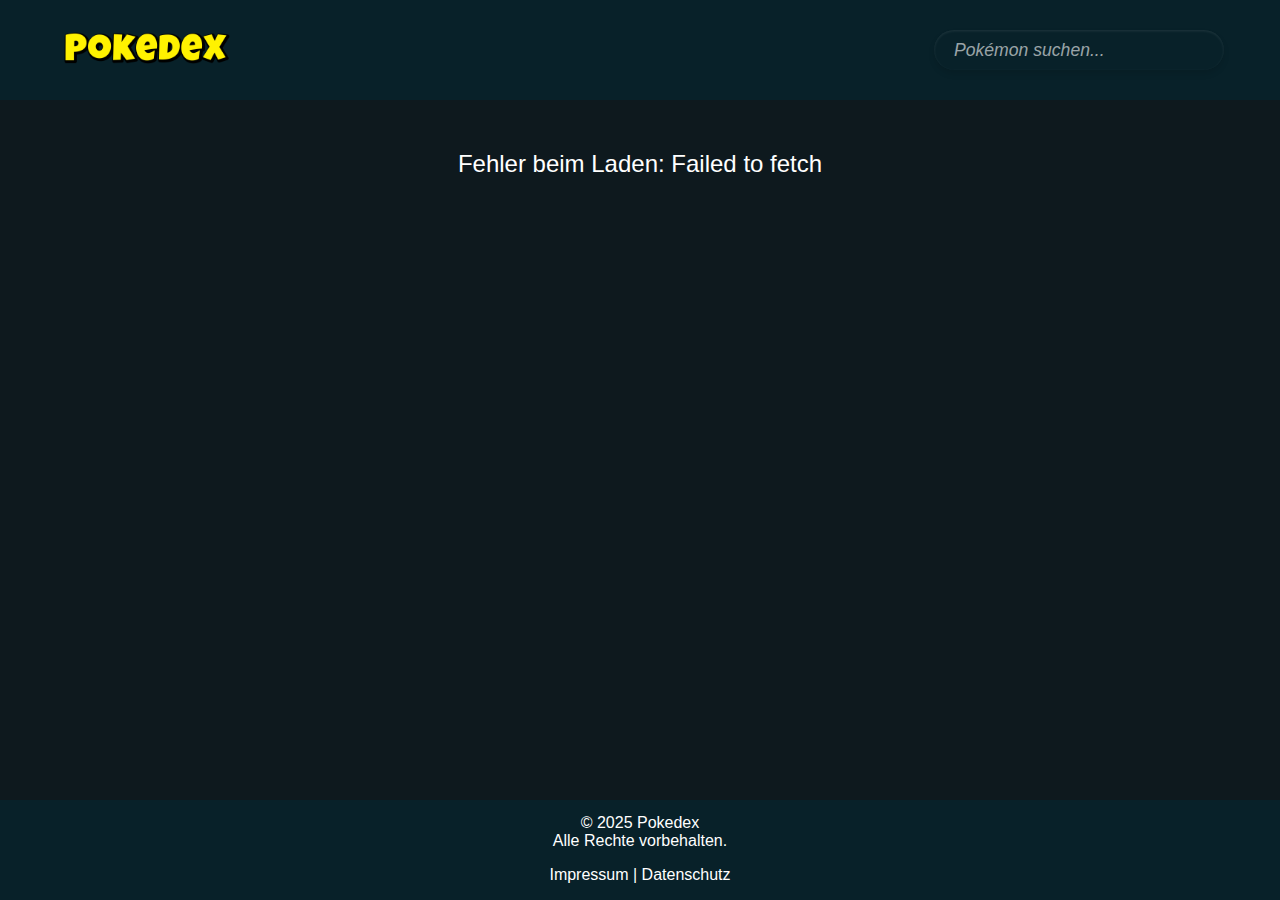
<file: index.html>
<!DOCTYPE html>
<html lang="en">
  <head>
    <meta charset="UTF-8" />
    <meta name="viewport" content="width=device-width, initial-scale=1.0" />
    <title>Pokedex</title>
    <link rel="stylesheet" href="./styles/standard.css" />
    <link rel="stylesheet" href="./styles/headerAndFooter.css" />
    <link rel="stylesheet" href="./styles/sites.css" />
    <link rel="stylesheet" href="./styles/character-card.css" />
    <link rel="stylesheet" href="./styles/cards-styling.css" />
    <link rel="stylesheet" href="./style.css" />

    <link rel="icon" type="image/png" href="assets/img/Favicon/favicon.ico" />
  </head>

  <body onload="fetchDataJson()">
    <header class="header">
      <div class="header-container">
        <div class="header-container-left">
          <img
            class="header-icon"
            src="./assets/img/Logo/Logo.PNG"
            alt="Pokedex Logo"
          />
        </div>
        <div class="header-container-right">
          <input
            type="text"
            id="pokemon-search"
            placeholder="Pokémon suchen..."
            autocomplete="off"
          />
        </div>
      </div>
    </header>

    <main>
      <div id="terms"></div>
      <div id="search-results"></div>
      <div id="pagination"></div>
      <br />
      <br />
      <br />
    </main>

    <footer class="footer">
      <div class="footer-container">
        <p class="foot-middle-rights">
          © 2025 Pokedex <br />
          Alle Rechte vorbehalten.
        </p>
        <p class="foot-middle-links">
          <a href="../sites/impressum.html">Impressum</a> |
          <a href="../sites/datenschutz.html">Datenschutz</a>
        </p>
      </div>
    </footer>

    <script src="./script.js"></script>
  </body>
</html>
</file>
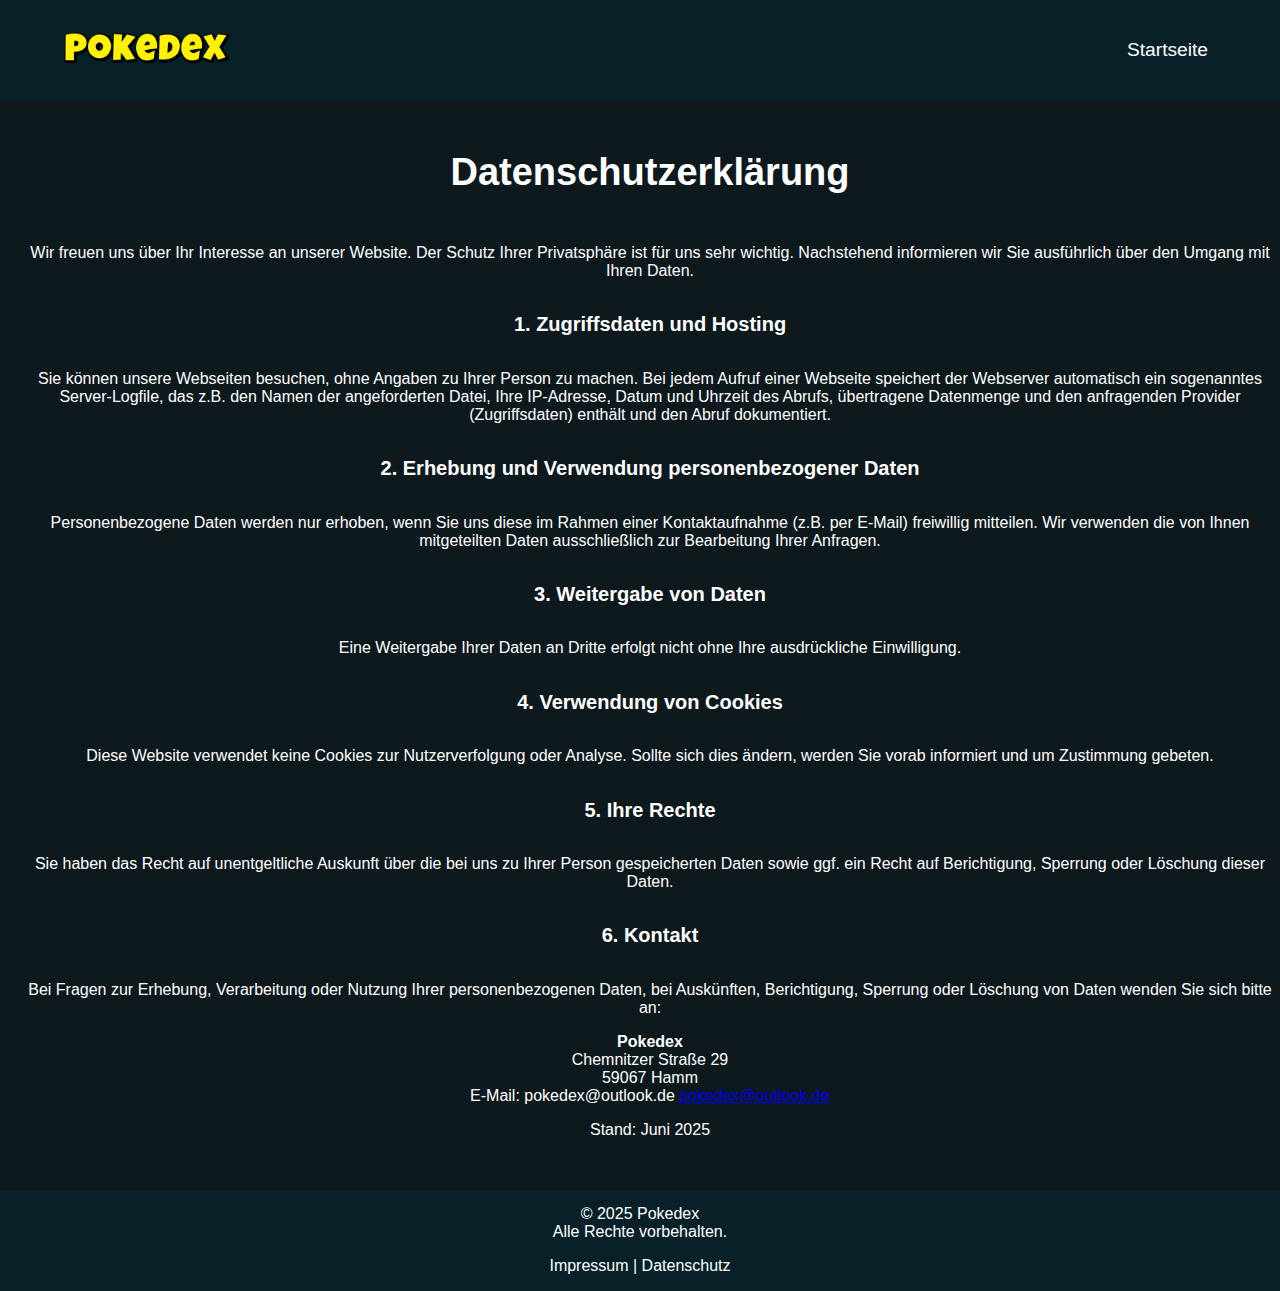
<file: sites/datenschutz.html>
<!DOCTYPE html>
<html lang="en">
  <head>
    <meta charset="UTF-8" />
    <meta name="viewport" content="width=device-width, initial-scale=1.0" />
    <title>Pokedex</title>
    <link rel="stylesheet" href="../styles/standard.css" />
    <link rel="stylesheet" href="../styles/headerAndFooter.css" />
    <link rel="stylesheet" href="../styles/sites.css" />
    <link rel="stylesheet" href="../styles/cards-styling.css" />
    <link rel="stylesheet" href="../style.css" />

    <link
      rel="icon"
      type="image/png"
      href="../assets/img/Favicon/favicon.ico"
    />
  </head>

  <body>
    <header class="header">
      <div class="header-container">
        <div class="header-container-left">
          <img
            class="header-icon"
            src="../assets/img/Logo/Logo.PNG"
            alt="Pokedex Logo"
          />
        </div>
        <div>
          <a href="../index.html" class="startseite-link">Startseite</a>
        </div>
      </div>
    </header>
    <body>
      <main class="privacy-policy">
        <h4>Datenschutzerklärung</h4>

        <p>
          Wir freuen uns über Ihr Interesse an unserer Website. Der Schutz Ihrer
          Privatsphäre ist für uns sehr wichtig. Nachstehend informieren wir Sie
          ausführlich über den Umgang mit Ihren Daten.
        </p>

        <h5>1. Zugriffsdaten und Hosting</h5>
        <p>
          Sie können unsere Webseiten besuchen, ohne Angaben zu Ihrer Person zu
          machen. Bei jedem Aufruf einer Webseite speichert der Webserver
          automatisch ein sogenanntes Server-Logfile, das z.B. den Namen der
          angeforderten Datei, Ihre IP-Adresse, Datum und Uhrzeit des Abrufs,
          übertragene Datenmenge und den anfragenden Provider (Zugriffsdaten)
          enthält und den Abruf dokumentiert.
        </p>

        <h5>2. Erhebung und Verwendung personenbezogener Daten</h5>
        <p>
          Personenbezogene Daten werden nur erhoben, wenn Sie uns diese im
          Rahmen einer Kontaktaufnahme (z.B. per E-Mail) freiwillig mitteilen.
          Wir verwenden die von Ihnen mitgeteilten Daten ausschließlich zur
          Bearbeitung Ihrer Anfragen.
        </p>

        <h5>3. Weitergabe von Daten</h5>
        <p>
          Eine Weitergabe Ihrer Daten an Dritte erfolgt nicht ohne Ihre
          ausdrückliche Einwilligung.
        </p>

        <h5>4. Verwendung von Cookies</h5>
        <p>
          Diese Website verwendet keine Cookies zur Nutzerverfolgung oder
          Analyse. Sollte sich dies ändern, werden Sie vorab informiert und um
          Zustimmung gebeten.
        </p>

        <h5>5. Ihre Rechte</h5>
        <p>
          Sie haben das Recht auf unentgeltliche Auskunft über die bei uns zu
          Ihrer Person gespeicherten Daten sowie ggf. ein Recht auf
          Berichtigung, Sperrung oder Löschung dieser Daten.
        </p>

        <h5>6. Kontakt</h5>
        <p>
          Bei Fragen zur Erhebung, Verarbeitung oder Nutzung Ihrer
          personenbezogenen Daten, bei Auskünften, Berichtigung, Sperrung oder
          Löschung von Daten wenden Sie sich bitte an:
        </p>

        <p>
          <strong>Pokedex</strong><br />
          Chemnitzer Straße 29<br />
          59067 Hamm<br />
          E-Mail: pokedex@outlook.de
          <a class="link-width" href="mailto:pokedex@outlook.de"
            >pokedex@outlook.de</a
          >
        </p>

        <p>Stand: Juni 2025</p>

        <br />
        <br />
      </main>
    </body>

    <footer class="footer">
      <div class="footer-container">
        <p class="foot-middle-rights">
          © 2025 Pokedex <br />
          Alle Rechte vorbehalten.
        </p>
        <p class="foot-middle-links">
          <a href="../sites/impressum.html">Impressum</a> |
          <a href="../sites/datenschutz.html">Datenschutz</a>
        </p>
      </div>
    </footer>

    <script src="../script.js"></script>
  </body>
</html>
</file>
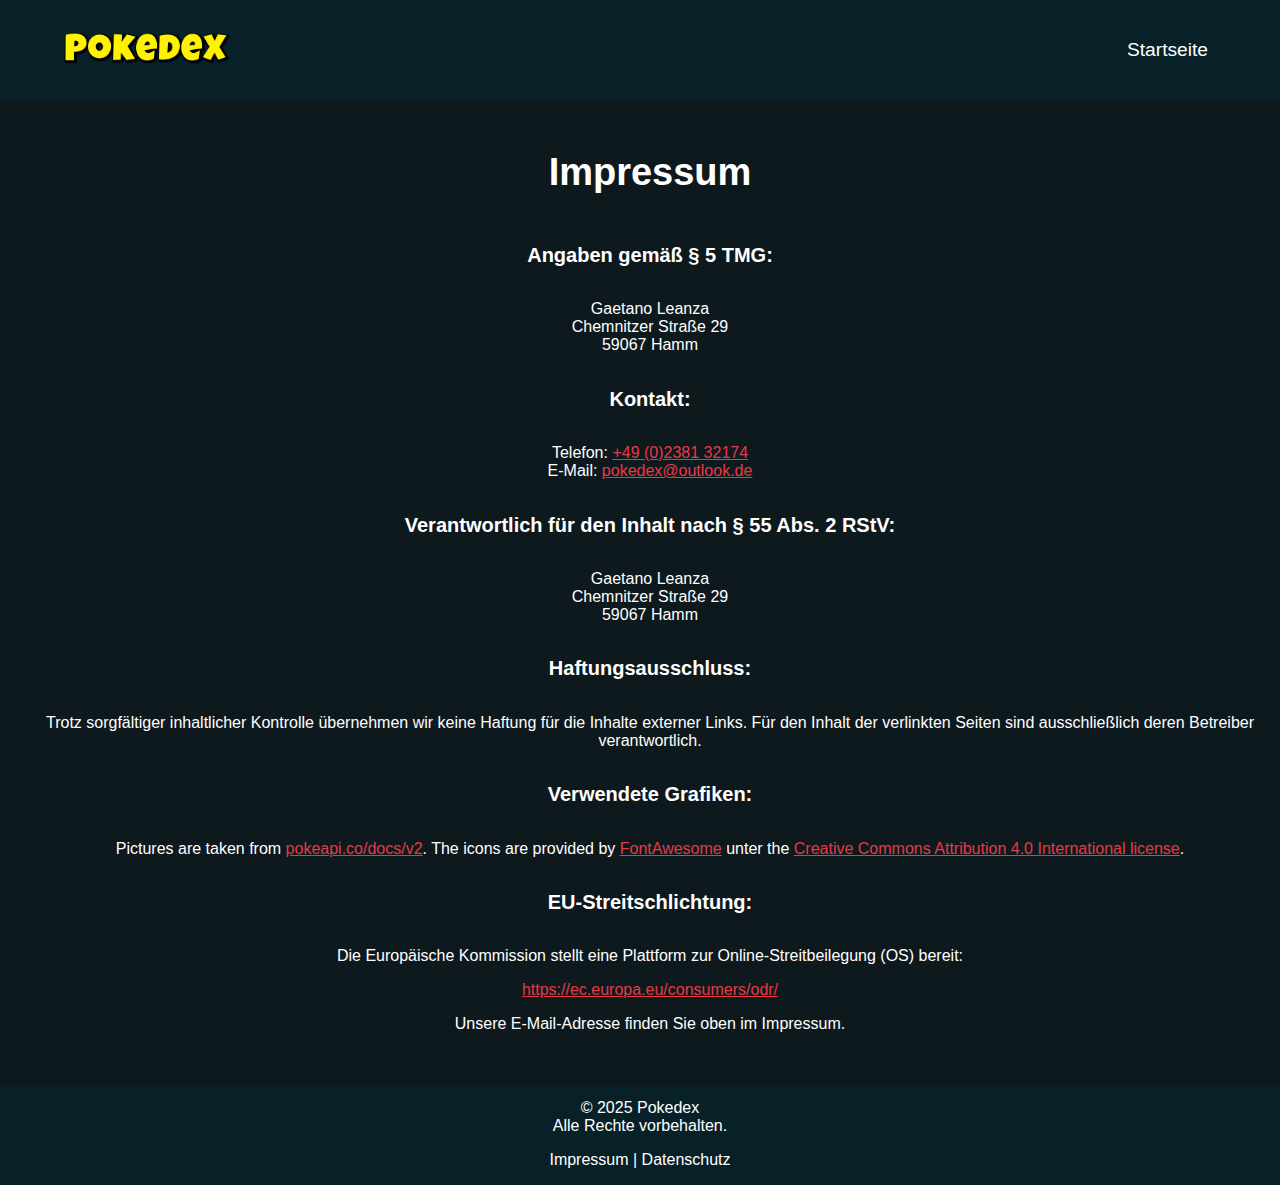
<file: sites/impressum.html>
<!DOCTYPE html>
<html lang="en">
  <head>
    <meta charset="UTF-8" />
    <meta name="viewport" content="width=device-width, initial-scale=1.0" />
    <title>Pokedex</title>
    <link rel="stylesheet" href="../styles/standard.css" />
    <link rel="stylesheet" href="../styles/headerAndFooter.css" />
    <link rel="stylesheet" href="../styles/sites.css" />
    <link rel="stylesheet" href="../styles/cards-styling.css" />
    <link rel="stylesheet" href="../style.css" />

    <link
      rel="icon"
      type="image/png"
      href="../assets/img/Favicon/favicon.ico"
    />
  </head>

  <body>
    <header class="header">
      <div class="header-container">
        <div class="header-container-left">
          <img
            class="header-icon"
            src="../assets/img/Logo/Logo.PNG"
            alt="Pokedex Logo"
          />
        </div>
        <div>
          <a href="../index.html" class="startseite-link">Startseite</a>
        </div>
      </div>
    </header>

    <main class="impressum-text">
      <h4>Impressum</h4>

      <h5>Angaben gemäß § 5 TMG:</h5>
      <p>
        Gaetano Leanza<br />
        Chemnitzer Straße 29<br />
        59067 Hamm
      </p>

      <h5>Kontakt:</h5>
      <p>
        Telefon:
        <a href="tel:+49238132174" class="imp-link">+49 (0)2381 32174</a><br />
        E-Mail:
        <a href="mailto:pokedex@outlook.de" class="imp-link"
          >pokedex@outlook.de</a
        >
      </p>

      <h5>Verantwortlich für den Inhalt nach § 55 Abs. 2 RStV:</h5>
      <div>
        <p>
          Gaetano Leanza<br />
          Chemnitzer Straße 29<br />
          59067 Hamm
        </p>
      </div>

      <h5>Haftungsausschluss:</h5>
      <p>
        Trotz sorgfältiger inhaltlicher Kontrolle übernehmen wir keine Haftung
        für die Inhalte externer Links. Für den Inhalt der verlinkten Seiten
        sind ausschließlich deren Betreiber verantwortlich.
      </p>

      <h5>Verwendete Grafiken:</h5>
      Pictures are taken from
      <a class="imp-link" href="https://pokeapi.co/docs/v2" target="_blank"
        >pokeapi.co/docs/v2</a
      >. The icons are provided by
      <a
        class="imp-link"
        href="https://fontawesome.com/"
        rel="nofollow"
        target="_blank"
        >FontAwesome</a
      >
      unter the
      <a
        class="imp-link"
        href="https://fontawesome.com/license"
        target="_blank"
        rel="nofollow"
        >Creative Commons Attribution 4.0 International license</a
      >.

      <h5>EU-Streitschlichtung:</h5>
      <p>
        Die Europäische Kommission stellt eine Plattform zur
        Online-Streitbeilegung (OS) bereit:
      </p>
      <a
        class="imp-link"
        href="https://ec.europa.eu/consumers/odr/"
        target="_blank"
        rel="noopener noreferrer"
        >https://ec.europa.eu/consumers/odr/</a
      >

      <p>Unsere E-Mail-Adresse finden Sie oben im Impressum.</p>

      <br />
      <br />
    </main>

    <footer class="footer">
      <div class="footer-container">
        <p class="foot-middle-rights">
          © 2025 Pokedex <br />
          Alle Rechte vorbehalten.
        </p>
        <p class="foot-middle-links">
          <a href="../sites/impressum.html">Impressum</a> |
          <a href="../sites/datenschutz.html">Datenschutz</a>
        </p>
      </div>
    </footer>

    <script src="../script.js"></script>
  </body>
</html>
</file>
<file: styles/standard.css>
html,
body {
  margin: 0;
  padding: 0;
  scroll-behavior: smooth;
}

body {
  margin: 0;
  font-family: "Raleway-Regular", sans-serif;
  color: white;
  display: flex;
  flex-direction: column;
  min-height: 100vh;
  background-color: #0e191e;
}

main {
  flex-grow: 1;
  position: relative;
  height: 100%; 
}

h1 {
  font-size: 38px;
}

h2 {
  font-size: 38px;
}

h3 {
  font-size: 38px;
}

h4 {
  font-size: 38px;
}

h5 {
  font-size: 20px;
}
</file>
<file: styles/headerAndFooter.css>
.header {
  background-color: #082129;
  width: 100%;
  height: 100px;
}

.header-container {
  max-width: 1200px;
  width: 100%;
  padding: 0 16px;
  height: 100px;
  display: flex;
  justify-content: space-between;
  align-items: center;
  margin: 0 auto;
  box-sizing: border-box;
}

.header-icon {
  height: 100px;
}
#pokemon-search {
  height: 40px;
  width: 250px;
  border-radius: 20px;
  padding: 0 20px;
  border: none;
  background-color: #082129;
  color: white;
  font-size: 1.1rem;
  box-shadow: 0 4px 6px rgba(0, 0, 0, 0.1),
    inset 0 1px 3px rgba(255, 255, 255, 0.1);
  transition: all 0.3s ease;
  outline: none;
}

#pokemon-search::placeholder {
  color: rgba(255, 255, 255, 0.6);
  font-style: italic;
}

#pokemon-search:focus {
  background-color: #0a2a35;
  box-shadow: 0 6px 12px rgba(0, 0, 0, 0.15),
    inset 0 1px 3px rgba(255, 255, 255, 0.2);
  transform: translateY(-2px);
}

#pokemon-search:hover {
  background-color: #0a2a35;
}

.menu-input {
  padding: 0.5rem 1rem;
  margin-top: 15px;
  font-size: 1rem;
  border-radius: 8px;
  border-style: dotted;
  border: 1px solid #ccc;
  width: 200px;
}

#search-results {
  width: 100%;
  max-width: 100vw;
  height: 100%;
  overflow-x: hidden; /* X-Scroll ausblenden */
  overflow-y: auto; /* Y-Scroll wenn nötig */
  margin: 0;
  padding: 10px;
  border-radius: 8px;
  background: rgba(255, 255, 255, 0.05);
  backdrop-filter: blur(5px);
  color: #fff;
  display: none;
  box-sizing: border-box;
  position: absolute;
  top: 0;
  left: 0;
}

.search-result {
  padding: 5px 10px;
  margin: 4px 0;
  background-color: rgba(255, 255, 255, 0.1);
  border-radius: 6px;
  cursor: pointer;
  transition: background 0.2s ease;
}

.search-result:hover {
  background-color: rgba(255, 255, 255, 0.2);
}

.startseite-link {
  color: white;
  text-decoration: none;
  font-size: 1.2rem;
  padding: 0.5rem 1rem;
}

.startseite-link:hover {
  color: #ddd;
  text-decoration: underline;
}

.footer {
  background-color: #082129;
  width: 100%;
  height: 100px;
  display: flex;
  justify-content: center;
}

.footer-container {
  width: 100%;
  height: 100px;
  display: flex;
  flex-direction: column;
  justify-content: center;
  align-items: center;
  box-sizing: border-box;
  margin: 0 auto;
}

.foot-middle-rights {
  height: 50px;
  margin-top: 10px;
  color: white;
  margin-bottom: 0px;
  text-align: center;
}

.foot-middle-links {
  height: 30px;
  margin-top: 2px;
  margin-bottom: 0px;
}

.foot-middle-links a {
  color: white;
  text-decoration: none;
}

.foot-middle-links a:hover {
  color: #ddd;
  text-decoration: underline;
}
</file>
<file: styles/sites.css>
.impressum-text,
.privacy-policy {
  padding-left: 20px;
  text-align: center;
}

a.imp-link {
  color: #e63946 !important;
}

a.imp-link:hover {
  color: #5f32a8 !important;
}
</file>
<file: styles/character-card.css>
#terms {
  display: grid;
  grid-template-columns: repeat(auto-fit, 300px);
  gap: 25px;
  max-width: 1800px;
  margin: 0 auto;
  justify-content: center;
  padding: 0 20px;
}

#search-results {
  display: none;
  grid-template-columns: repeat(auto-fit, 300px);
  gap: 25px;
  width: 100%;
  margin: 0 auto;
  justify-content: center;
  padding: 0 20px;
}

.card-header,
.card-footer {
  background-color: #082129;
  color: white;
  padding: 15px;
  text-align: center;
  font-size: 1.2rem;
  font-weight: bold;
  min-height: 60px;
  display: flex;
  align-items: center;
  justify-content: center;
}

.card-content {
  padding: 20px;
  background: none;
  display: flex;
  justify-content: center;
  align-items: center;
  flex-grow: 1;
  flex-direction: column;
}

.img-container {
  display: flex;
  justify-content: center;
  align-items: center;
  width: 100%;
  margin-bottom: 15px;
}

.character-card {
  background: white;
  border-radius: 15px;
  overflow: hidden;
  box-shadow: 0 10px 20px rgba(0, 0, 0, 0.2);
  transition: all 0.3s ease;
  display: flex;
  flex-direction: column;
  height: 100%;
  margin-top: 20px;
  margin-bottom: 20px;
  width: 300px;
}

.character-card:hover {
  transform: translateY(-10px);
  box-shadow: 0 15px 30px rgba(0, 0, 0, 0.3);
}

.character-card img {
  width: 120px;
  height: 120px;
  object-fit: contain;
  transition: transform 0.3s ease;
  display: block;
  margin: 0 auto;
}

.character-card:hover img {
  transform: scale(1.1);
}

.card-grid {
  display: grid;
  grid-template-columns: repeat(auto-fit, 300px);
  gap: 25px;
  max-width: 1800px;
  margin: 0 auto;
  justify-content: center;
  padding: 0 20px;
}

.pokemon-info {
  text-align: center;
  width: 100%;
  font-size: 0.9rem;
  font-weight: 900;
  padding: 10px;
  background: #ecf0f1;
  border-radius: 8px;
  color: black;
}

.pokemon-type {
  color: white;
  padding: 4px 12px;
  border-radius: 20px;
  font-size: 0.8rem;
  display: inline-block;
  margin: 3px;
  text-transform: capitalize;
  font-weight: bold;
  box-shadow: 0 2px 4px rgba(0, 0, 0, 0.2);
}

.type-symbols-container {
  display: flex;
  justify-content: center;
  gap: 8px;
  flex-wrap: wrap;
}

.type-symbol {
  display: flex;
  justify-content: center;
  align-items: center;
  width: 35px;
  height: 35px;
  border-radius: 50%;
  font-size: 18px;
  box-shadow: 0 0 8px rgba(0, 0, 0, 0.2);
  transition: all 0.3s ease;
}
</file>
<file: styles/cards-styling.css>
.type-grass {
  background: linear-gradient(to bottom, #78c850, #5ca935);
}
.type-fire {
  background: linear-gradient(to bottom, #f08030, #d56723);
}
.type-water {
  background: linear-gradient(to bottom, #6890f0, #4a6cd3);
}
.type-poison {
  background: linear-gradient(to bottom, #a040a0, #7d307d);
}
.type-flying {
  background: linear-gradient(to bottom, #a890f0, #9070d8);
}
.type-bug {
  background: linear-gradient(to bottom, #a8b820, #8d9c1a);
}
.type-normal {
  background: linear-gradient(to bottom, #a8a878, #8d8d5a);
}
.type-electric {
  background: linear-gradient(to bottom, #f8d030, #d4b62a);
}
.type-ground {
  background: linear-gradient(to bottom, #e0c068, #c5a757);
}
.type-fairy {
  background: linear-gradient(to bottom, #ee99ac, #d98295);
}
.type-fighting {
  background: linear-gradient(to bottom, #c03028, #9d2721);
}
.type-psychic {
  background: linear-gradient(to bottom, #f85888, #d94770);
}
.type-rock {
  background: linear-gradient(to bottom, #b8a038, #9a8530);
}
.type-steel {
  background: linear-gradient(to bottom, #b8b8d0, #9a9ab1);
}
.type-ice {
  background: linear-gradient(to bottom, #98d8d8, #7fbdbd);
}
.type-ghost {
  background: linear-gradient(to bottom, #705898, #5a497a);
}
.type-dragon {
  background: linear-gradient(to bottom, #7038f8, #5c2fd1);
}
.type-dark {
  background: linear-gradient(to bottom, #705848, #5a473a);
}

.character-card.type-normal {
  background: linear-gradient(
    to bottom,
    rgba(200, 200, 160, 0.5),
    rgba(180, 180, 100, 0.1)
  );
  border: 2px solid rgba(200, 200, 160, 0.6);
}

.character-card.type-grass {
  background: linear-gradient(
    to bottom,
    rgba(102, 255, 102, 0.5),
    rgba(51, 204, 51, 0.1)
  );
  border: 2px solid rgba(102, 255, 102, 0.6);
}

.character-card.type-fire {
  background: linear-gradient(
    to bottom,
    rgba(255, 102, 0, 0.5),
    rgba(204, 51, 0, 0.1)
  );
  border: 2px solid rgba(255, 102, 0, 0.6);
}

.character-card.type-water {
  background: linear-gradient(
    to bottom,
    rgba(102, 153, 255, 0.5),
    rgba(51, 102, 255, 0.1)
  );
  border: 2px solid rgba(51, 102, 255, 0.6);
}

.character-card.type-electric {
  background: linear-gradient(
    to bottom,
    rgba(255, 255, 102, 0.5),
    rgba(255, 221, 0, 0.1)
  );
  border: 2px solid rgba(255, 221, 0, 0.6);
}

.character-card.type-poison {
  background: linear-gradient(
    to bottom,
    rgba(204, 102, 255, 0.5),
    rgba(153, 51, 204, 0.1)
  );
  border: 2px solid rgba(153, 51, 204, 0.6);
}

.character-card.type-ground {
  background: linear-gradient(
    to bottom,
    rgba(230, 190, 120, 0.5),
    rgba(200, 160, 80, 0.1)
  );
  border: 2px solid rgba(230, 190, 120, 0.6);
}

.character-card.type-flying {
  background: linear-gradient(
    to bottom,
    rgba(180, 150, 255, 0.5),
    rgba(140, 110, 255, 0.1)
  );
  border: 2px solid rgba(140, 110, 255, 0.6);
}

.character-card.type-bug {
  background: linear-gradient(
    to bottom,
    rgba(192, 220, 60, 0.5),
    rgba(156, 180, 30, 0.1)
  );
  border: 2px solid rgba(156, 180, 30, 0.6);
}

.character-card.type-fairy {
  background: linear-gradient(
    to bottom,
    rgba(255, 170, 200, 0.5),
    rgba(255, 140, 180, 0.1)
  );
  border: 2px solid rgba(255, 140, 180, 0.6);
}

.character-card.type-fighting {
  background: linear-gradient(
    to bottom,
    rgba(255, 80, 70, 0.5),
    rgba(204, 40, 30, 0.1)
  );
  border: 2px solid rgba(204, 40, 30, 0.6);
}

.character-card.type-psychic {
  background: linear-gradient(
    to bottom,
    rgba(255, 102, 153, 0.5),
    rgba(204, 51, 102, 0.1)
  );
  border: 2px solid rgba(204, 51, 102, 0.6);
}

.character-card.type-rock {
  background: linear-gradient(
    to bottom,
    rgba(220, 190, 80, 0.5),
    rgba(180, 160, 50, 0.1)
  );
  border: 2px solid rgba(180, 160, 50, 0.6);
}

.character-card.type-steel {
  background: linear-gradient(
    to bottom,
    rgba(200, 200, 255, 0.5),
    rgba(160, 160, 210, 0.1)
  );
  border: 2px solid rgba(160, 160, 210, 0.6);
}

.character-card.type-ice {
  background: linear-gradient(
    to bottom,
    rgba(160, 255, 255, 0.5),
    rgba(120, 220, 220, 0.1)
  );
  border: 2px solid rgba(120, 220, 220, 0.6);
}

.character-card.type-ghost {
  background: linear-gradient(
    to bottom,
    rgba(150, 120, 200, 0.5),
    rgba(110, 90, 170, 0.1)
  );
  border: 2px solid rgba(110, 90, 170, 0.6);
}

.character-card.type-dragon {
  background: linear-gradient(
    to bottom,
    rgba(153, 102, 255, 0.5),
    rgba(102, 51, 255, 0.1)
  );
  border: 2px solid rgba(102, 51, 255, 0.6);
}

.character-card.type-dark {
  background: linear-gradient(
    to bottom,
    rgba(130, 100, 90, 0.5),
    rgba(100, 70, 60, 0.1)
  );
  border: 2px solid rgba(100, 70, 60, 0.6);
}

.character-card:hover {
  transform: translateY(-10px);
  box-shadow: 0 15px 30px rgba(0, 0, 0, 0.3);
}

.character-card h3,
.character-card .card-title {
  color: #fff;
  text-shadow: 0 0 6px rgba(255, 255, 255, 0.5);
}

.character-card:hover {
  transform: translateY(-10px) scale(1.03);
  box-shadow: 0 0 20px rgba(255, 255, 255, 0.2), 0 15px 30px rgba(0, 0, 0, 0.4);
}

.type-symbol .type-grass {
  background: rgba(92, 169, 53, 0.7);
}
.type-symbol .type-fire {
  background: rgba(213, 103, 35, 0.7);
}
.type-symbol .type-water {
  background: rgba(74, 108, 211, 0.7);
}
.type-symbol .type-normal {
  background: rgba(141, 141, 102, 0.7);
}
.type-symbol .type-poison {
  background: rgba(125, 48, 125, 0.7);
}
.type-symbol .type-electric {
  background: rgba(212, 182, 42, 0.7);
}
.type-symbol .type-ice {
  background: rgba(127, 189, 189, 0.7);
}
.type-symbol .type-fighting {
  background: rgba(157, 39, 33, 0.7);
}
.type-symbol .type-ground {
  background: rgba(197, 167, 87, 0.7);
}
.type-symbol .type-flying {
  background: rgba(144, 112, 216, 0.7);
}
.type-symbol .type-psychic {
  background: rgba(217, 71, 112, 0.7);
}
.type-symbol .type-bug {
  background: rgba(141, 156, 26, 0.7);
}
.type-symbol .type-rock {
  background: rgba(154, 133, 48, 0.7);
}
.type-symbol.type-ghost {
  background: rgba(90, 73, 122, 0.7);
}
.type-symbol .type-dragon {
  background: rgba(92, 47, 209, 0.7);
}
.type-symbol .type-dark {
  background: rgba(90, 71, 58, 0.7);
}
.type-symbol .type-steel {
  background: rgba(154, 154, 177, 0.7);
}
.type-symbol .type-fairy {
  background: rgba(217, 130, 149, 0.7);
}
</file>
<file: style.css>
#pagination {
  margin-top: 70px;
}

.pagination-controls {
  display: flex;
  justify-content: center;
  gap: 20px;
}

.pagination-controls button {
  padding: 10px 20px;
  font-size: 1rem;
  border: none;
  border-radius: 8px;
  background-color: #f0f0f0;
  cursor: pointer;
  transition: background-color 0.2s;
}

.pagination-controls button:hover:not(:disabled) {
  background-color: #ddd;
}

.pagination-controls button:disabled {
  background-color: #ccc;
  cursor: not-allowed;
}

.loading {
  color: white;
  text-align: center;
  font-size: 1.5rem;
  padding: 50px;
  grid-column: 1 / -1;
}
</file>
